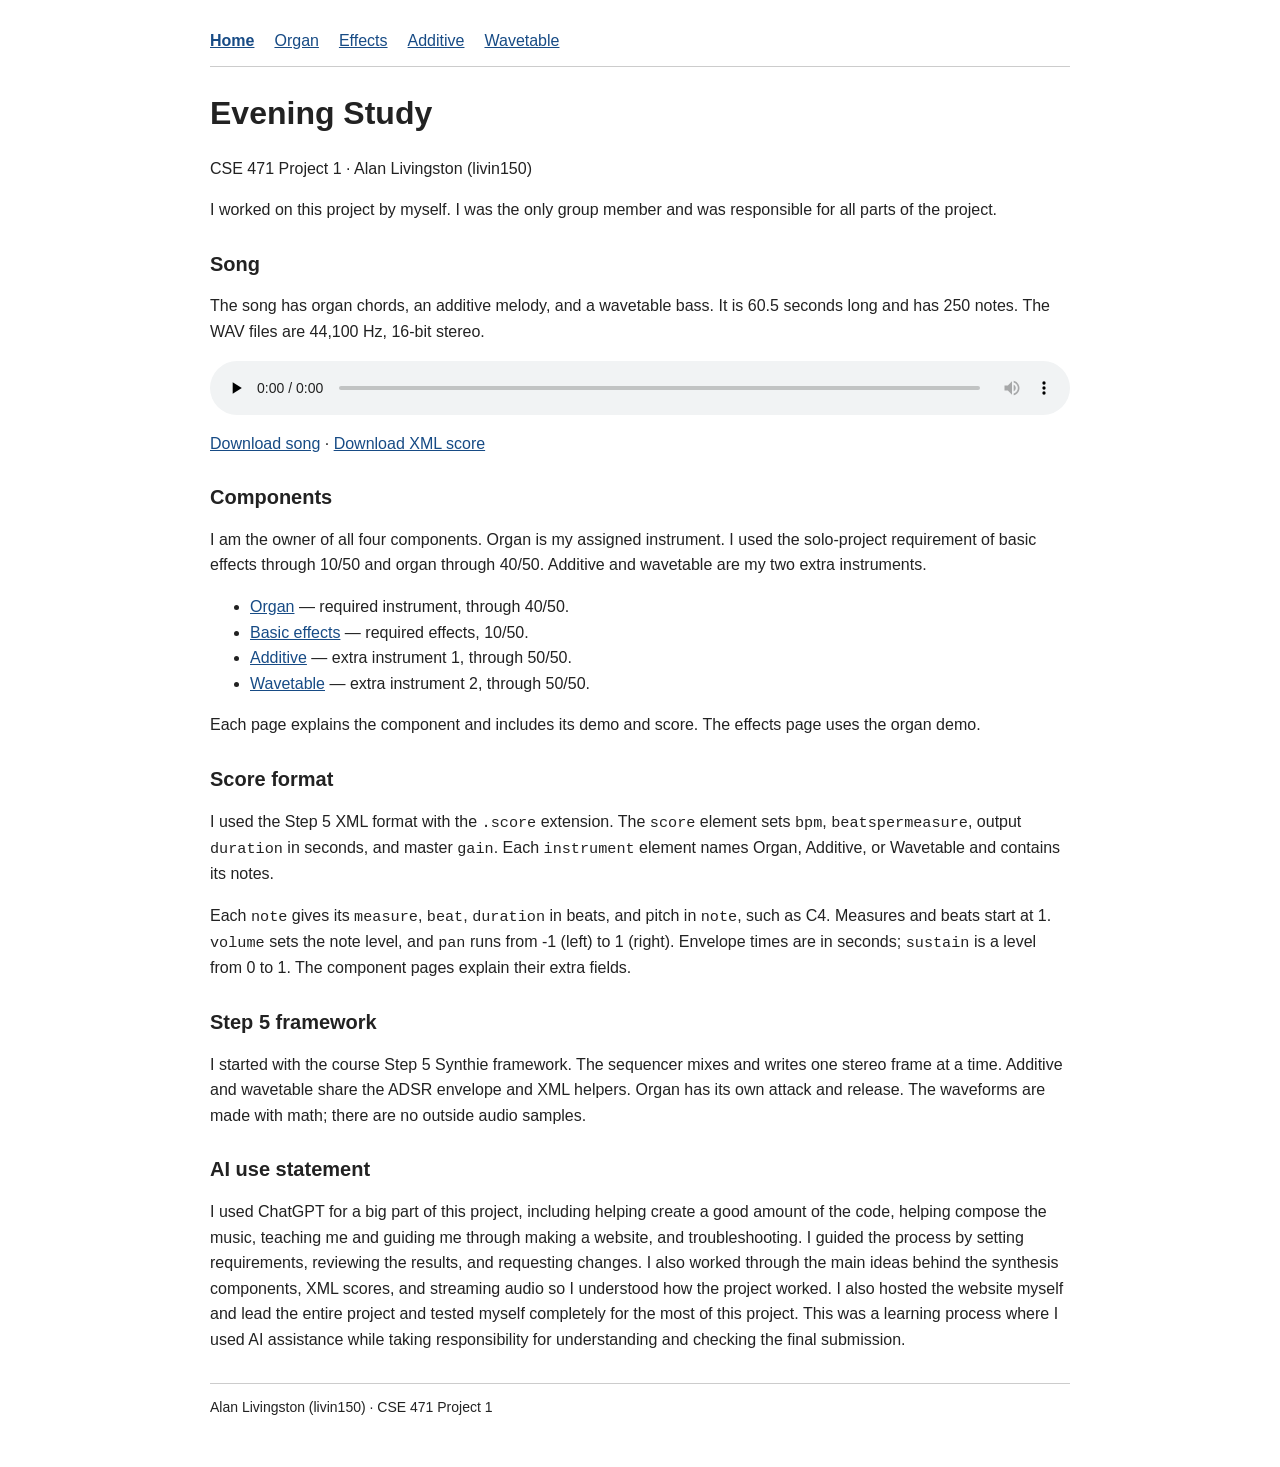
<file: index.html>
<!doctype html>
<html lang="en">
<head>
  <meta charset="utf-8">
  <meta name="viewport" content="width=device-width, initial-scale=1">
  <title>Evening Study | CSE 471 Project 1</title>
  <link rel="stylesheet" href="style.css">
</head>
<body>
  <nav aria-label="Project pages">
    <a href="index.html" aria-current="page">Home</a>
    <a href="organ.html">Organ</a>
    <a href="effects.html">Effects</a>
    <a href="additive.html">Additive</a>
    <a href="wavetable.html">Wavetable</a>
  </nav>
  <main>
    <h1>Evening Study</h1>
    <p>CSE 471 Project 1 &middot; Alan Livingston (livin150)</p>
    <p>I worked on this project by myself. I was the only group member and was responsible for all parts of the project.</p>
    <h2>Song</h2>
    <p>The song has organ chords, an additive melody, and a wavetable bass. It is 60.5 seconds long and has 250 notes. The WAV files are 44,100 Hz, 16-bit stereo.</p>
    <audio controls preload="none" src="audio/evening-study.wav">Use the WAV link below to play the song.</audio>
    <p><a href="audio/evening-study.wav" download>Download song</a> &middot; <a href="scores/evening-study.score" download>Download XML score</a></p>
    <h2>Components</h2>
    <p>I am the owner of all four components. Organ is my assigned instrument. I used the solo-project requirement of basic effects through 10/50 and organ through 40/50. Additive and wavetable are my two extra instruments.</p>
    <ul>
      <li><a href="organ.html">Organ</a> &mdash; required instrument, through 40/50.</li>
      <li><a href="effects.html">Basic effects</a> &mdash; required effects, 10/50.</li>
      <li><a href="additive.html">Additive</a> &mdash; extra instrument 1, through 50/50.</li>
      <li><a href="wavetable.html">Wavetable</a> &mdash; extra instrument 2, through 50/50.</li>
    </ul>
    <p>Each page explains the component and includes its demo and score. The effects page uses the organ demo.</p>
    <h2>Score format</h2>
    <p>I used the Step 5 XML format with the <code>.score</code> extension. The <code>score</code> element sets <code>bpm</code>, <code>beatspermeasure</code>, output <code>duration</code> in seconds, and master <code>gain</code>. Each <code>instrument</code> element names Organ, Additive, or Wavetable and contains its notes.</p>
    <p>Each <code>note</code> gives its <code>measure</code>, <code>beat</code>, <code>duration</code> in beats, and pitch in <code>note</code>, such as C4. Measures and beats start at 1. <code>volume</code> sets the note level, and <code>pan</code> runs from -1 (left) to 1 (right). Envelope times are in seconds; <code>sustain</code> is a level from 0 to 1. The component pages explain their extra fields.</p>
    <h2>Step 5 framework</h2>
    <p>I started with the course Step 5 Synthie framework. The sequencer mixes and writes one stereo frame at a time. Additive and wavetable share the ADSR envelope and XML helpers. Organ has its own attack and release. The waveforms are made with math; there are no outside audio samples.</p>
    <h2>AI use statement</h2>
    <p>I used ChatGPT for a big part of this project, including helping create a good amount of the code, helping compose the music, teaching me and guiding me through making a website, and troubleshooting. I guided the process by setting requirements, reviewing the results, and requesting changes. I also worked through the main ideas behind the synthesis components, XML scores, and streaming audio so I understood how the project worked. I also hosted the website myself and lead the entire project and tested myself completely for the most of this project. This was a learning process where I used AI assistance while taking responsibility for understanding and checking the final submission.</p>
  </main>
  <footer>Alan Livingston (livin150) &middot; CSE 471 Project 1</footer>
</body>
</html>
</file>
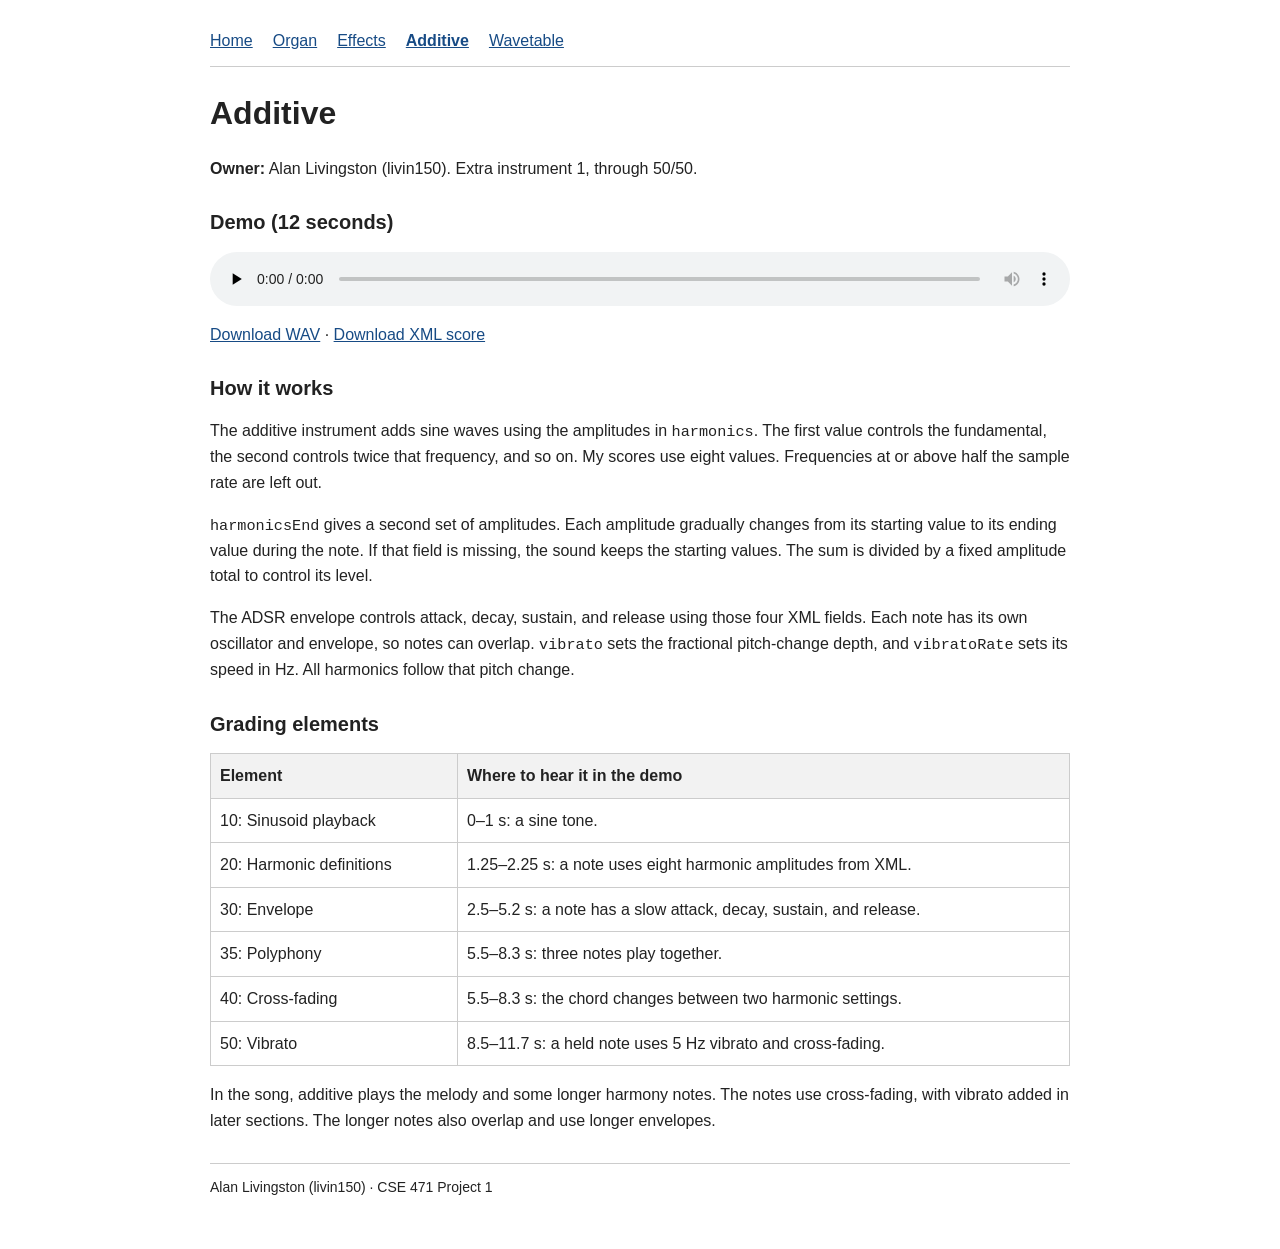
<file: additive.html>
<!doctype html>
<html lang="en">
<head>
  <meta charset="utf-8">
  <meta name="viewport" content="width=device-width, initial-scale=1">
  <title>Additive | CSE 471 Project 1</title>
  <link rel="stylesheet" href="style.css">
</head>
<body>
  <nav aria-label="Project pages">
    <a href="index.html">Home</a>
    <a href="organ.html">Organ</a>
    <a href="effects.html">Effects</a>
    <a href="additive.html" aria-current="page">Additive</a>
    <a href="wavetable.html">Wavetable</a>
  </nav>
  <main>
    <h1>Additive</h1>
    <p><strong>Owner:</strong> Alan Livingston (livin150). Extra instrument 1, through 50/50.</p>
    <h2>Demo (12 seconds)</h2>
    <audio controls preload="none" src="audio/additive-demo.wav">Use the WAV link below to play the demo.</audio>
    <p><a href="audio/additive-demo.wav" download>Download WAV</a> &middot; <a href="scores/additive-demo.score" download>Download XML score</a></p>
    <h2>How it works</h2>
    <p>The additive instrument adds sine waves using the amplitudes in <code>harmonics</code>. The first value controls the fundamental, the second controls twice that frequency, and so on. My scores use eight values. Frequencies at or above half the sample rate are left out.</p>
    <p><code>harmonicsEnd</code> gives a second set of amplitudes. Each amplitude gradually changes from its starting value to its ending value during the note. If that field is missing, the sound keeps the starting values. The sum is divided by a fixed amplitude total to control its level.</p>
    <p>The ADSR envelope controls attack, decay, sustain, and release using those four XML fields. Each note has its own oscillator and envelope, so notes can overlap. <code>vibrato</code> sets the fractional pitch-change depth, and <code>vibratoRate</code> sets its speed in Hz. All harmonics follow that pitch change.</p>
    <h2>Grading elements</h2>
    <table>
      <thead>
        <tr><th scope="col">Element</th><th scope="col">Where to hear it in the demo</th></tr>
      </thead>
      <tbody>
        <tr><td>10: Sinusoid playback</td><td>0&ndash;1 s: a sine tone.</td></tr>
        <tr><td>20: Harmonic definitions</td><td>1.25&ndash;2.25 s: a note uses eight harmonic amplitudes from XML.</td></tr>
        <tr><td>30: Envelope</td><td>2.5&ndash;5.2 s: a note has a slow attack, decay, sustain, and release.</td></tr>
        <tr><td>35: Polyphony</td><td>5.5&ndash;8.3 s: three notes play together.</td></tr>
        <tr><td>40: Cross-fading</td><td>5.5&ndash;8.3 s: the chord changes between two harmonic settings.</td></tr>
        <tr><td>50: Vibrato</td><td>8.5&ndash;11.7 s: a held note uses 5 Hz vibrato and cross-fading.</td></tr>
      </tbody>
    </table>
    <p>In the song, additive plays the melody and some longer harmony notes. The notes use cross-fading, with vibrato added in later sections. The longer notes also overlap and use longer envelopes.</p>
  </main>
  <footer>Alan Livingston (livin150) &middot; CSE 471 Project 1</footer>
</body>
</html>
</file>
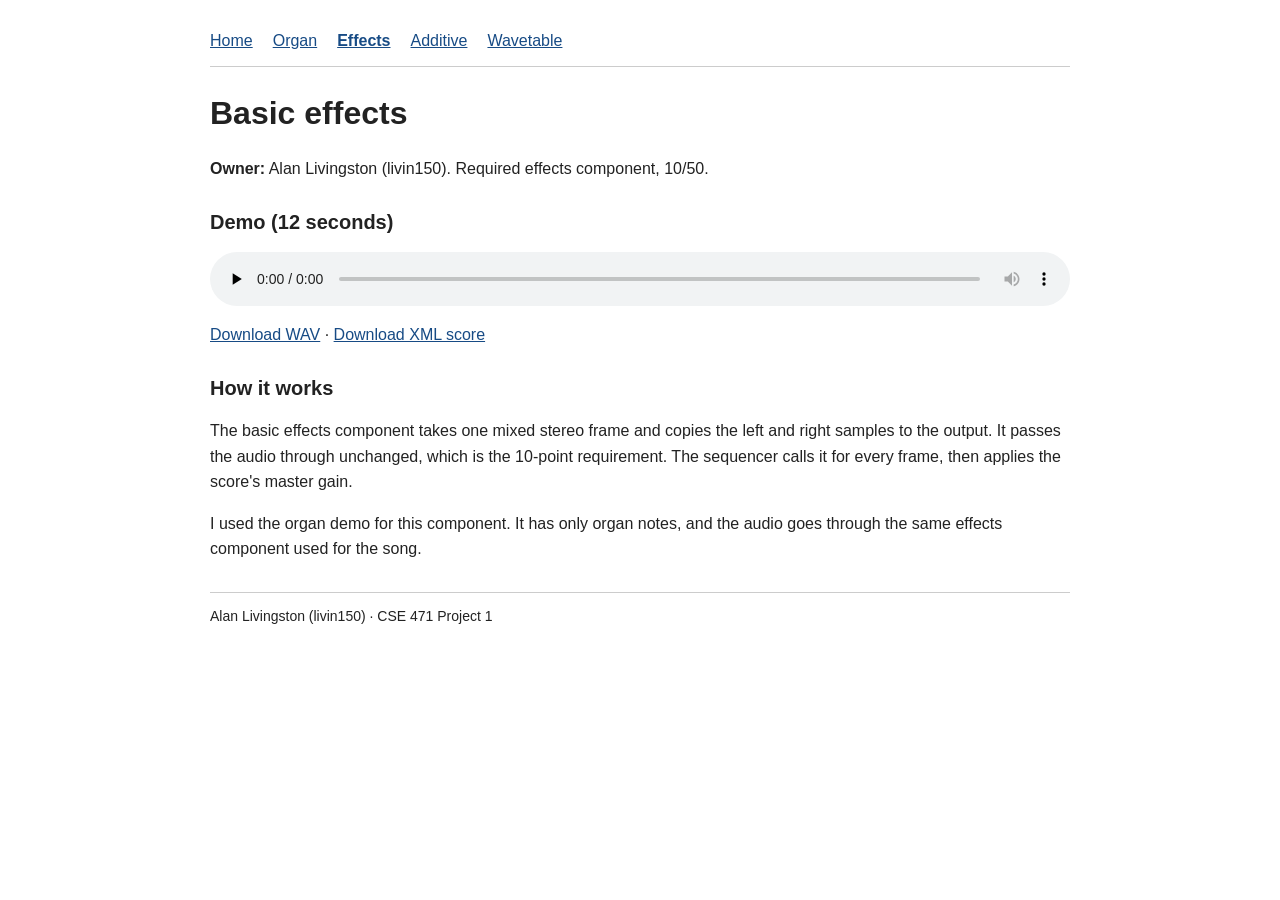
<file: effects.html>
<!doctype html>
<html lang="en">
<head>
  <meta charset="utf-8">
  <meta name="viewport" content="width=device-width, initial-scale=1">
  <title>Basic effects | CSE 471 Project 1</title>
  <link rel="stylesheet" href="style.css">
</head>
<body>
  <nav aria-label="Project pages">
    <a href="index.html">Home</a>
    <a href="organ.html">Organ</a>
    <a href="effects.html" aria-current="page">Effects</a>
    <a href="additive.html">Additive</a>
    <a href="wavetable.html">Wavetable</a>
  </nav>
  <main>
    <h1>Basic effects</h1>
    <p><strong>Owner:</strong> Alan Livingston (livin150). Required effects component, 10/50.</p>
    <h2>Demo (12 seconds)</h2>
    <audio controls preload="none" src="audio/organ-demo.wav">Use the WAV link below to play the demo.</audio>
    <p><a href="audio/organ-demo.wav" download>Download WAV</a> &middot; <a href="scores/organ-demo.score" download>Download XML score</a></p>
    <h2>How it works</h2>
    <p>The basic effects component takes one mixed stereo frame and copies the left and right samples to the output. It passes the audio through unchanged, which is the 10-point requirement. The sequencer calls it for every frame, then applies the score's master gain.</p>
    <p>I used the organ demo for this component. It has only organ notes, and the audio goes through the same effects component used for the song.</p>
  </main>
  <footer>Alan Livingston (livin150) &middot; CSE 471 Project 1</footer>
</body>
</html>
</file>
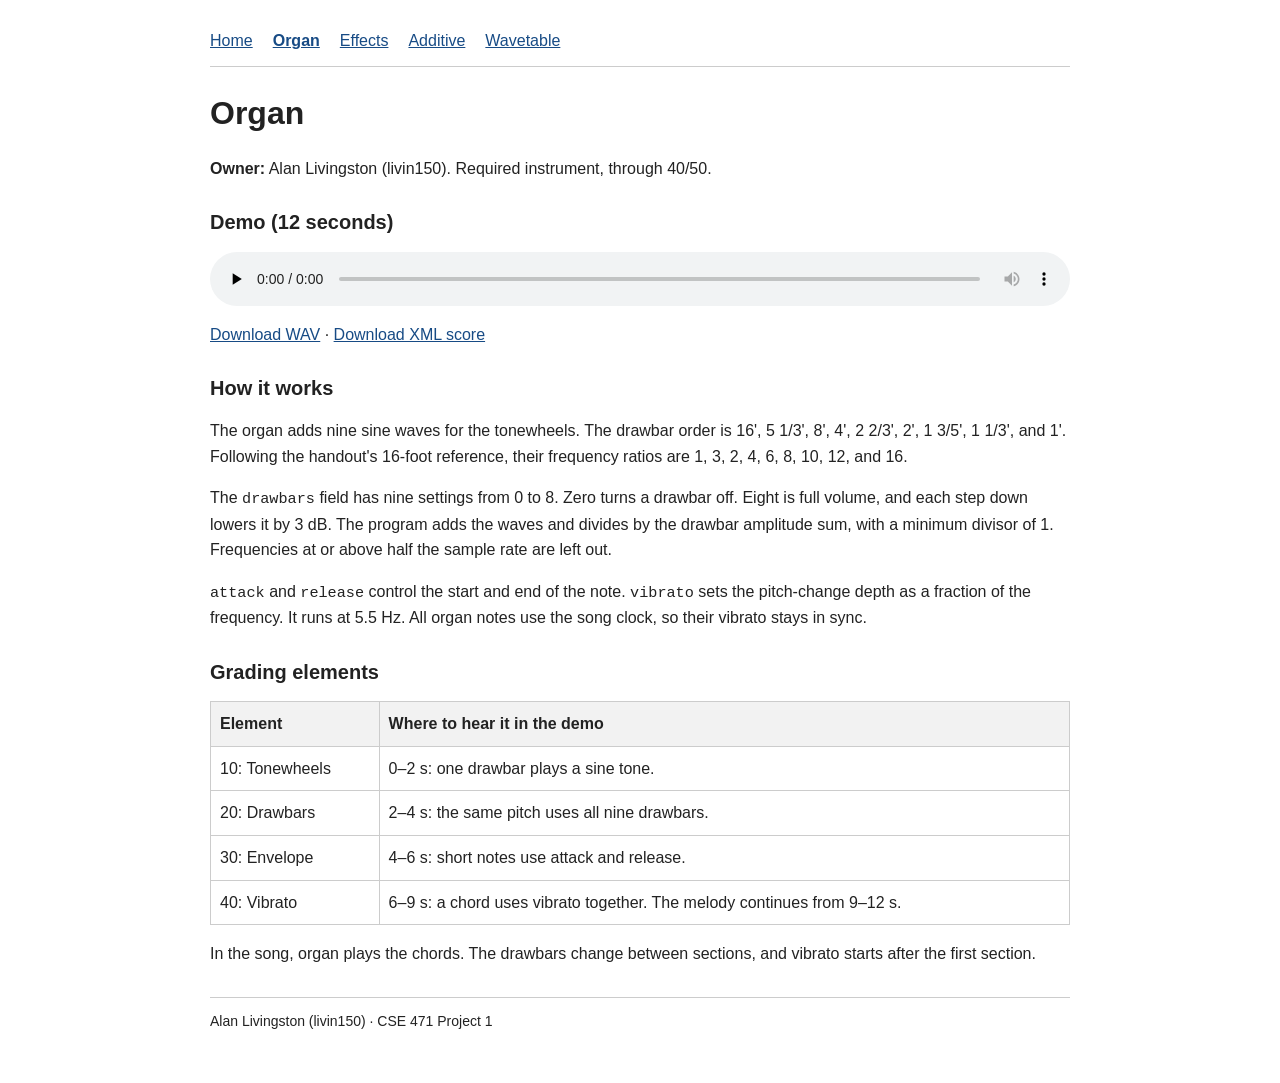
<file: organ.html>
<!doctype html>
<html lang="en">
<head>
  <meta charset="utf-8">
  <meta name="viewport" content="width=device-width, initial-scale=1">
  <title>Organ | CSE 471 Project 1</title>
  <link rel="stylesheet" href="style.css">
</head>
<body>
  <nav aria-label="Project pages">
    <a href="index.html">Home</a>
    <a href="organ.html" aria-current="page">Organ</a>
    <a href="effects.html">Effects</a>
    <a href="additive.html">Additive</a>
    <a href="wavetable.html">Wavetable</a>
  </nav>
  <main>
    <h1>Organ</h1>
    <p><strong>Owner:</strong> Alan Livingston (livin150). Required instrument, through 40/50.</p>
    <h2>Demo (12 seconds)</h2>
    <audio controls preload="none" src="audio/organ-demo.wav">Use the WAV link below to play the demo.</audio>
    <p><a href="audio/organ-demo.wav" download>Download WAV</a> &middot; <a href="scores/organ-demo.score" download>Download XML score</a></p>
    <h2>How it works</h2>
    <p>The organ adds nine sine waves for the tonewheels. The drawbar order is 16', 5 1/3', 8', 4', 2 2/3', 2', 1 3/5', 1 1/3', and 1'. Following the handout's 16-foot reference, their frequency ratios are 1, 3, 2, 4, 6, 8, 10, 12, and 16.</p>
    <p>The <code>drawbars</code> field has nine settings from 0 to 8. Zero turns a drawbar off. Eight is full volume, and each step down lowers it by 3 dB. The program adds the waves and divides by the drawbar amplitude sum, with a minimum divisor of 1. Frequencies at or above half the sample rate are left out.</p>
    <p><code>attack</code> and <code>release</code> control the start and end of the note. <code>vibrato</code> sets the pitch-change depth as a fraction of the frequency. It runs at 5.5 Hz. All organ notes use the song clock, so their vibrato stays in sync.</p>
    <h2>Grading elements</h2>
    <table>
      <thead>
        <tr><th scope="col">Element</th><th scope="col">Where to hear it in the demo</th></tr>
      </thead>
      <tbody>
        <tr><td>10: Tonewheels</td><td>0&ndash;2 s: one drawbar plays a sine tone.</td></tr>
        <tr><td>20: Drawbars</td><td>2&ndash;4 s: the same pitch uses all nine drawbars.</td></tr>
        <tr><td>30: Envelope</td><td>4&ndash;6 s: short notes use attack and release.</td></tr>
        <tr><td>40: Vibrato</td><td>6&ndash;9 s: a chord uses vibrato together. The melody continues from 9&ndash;12 s.</td></tr>
      </tbody>
    </table>
    <p>In the song, organ plays the chords. The drawbars change between sections, and vibrato starts after the first section.</p>
  </main>
  <footer>Alan Livingston (livin150) &middot; CSE 471 Project 1</footer>
</body>
</html>
</file>
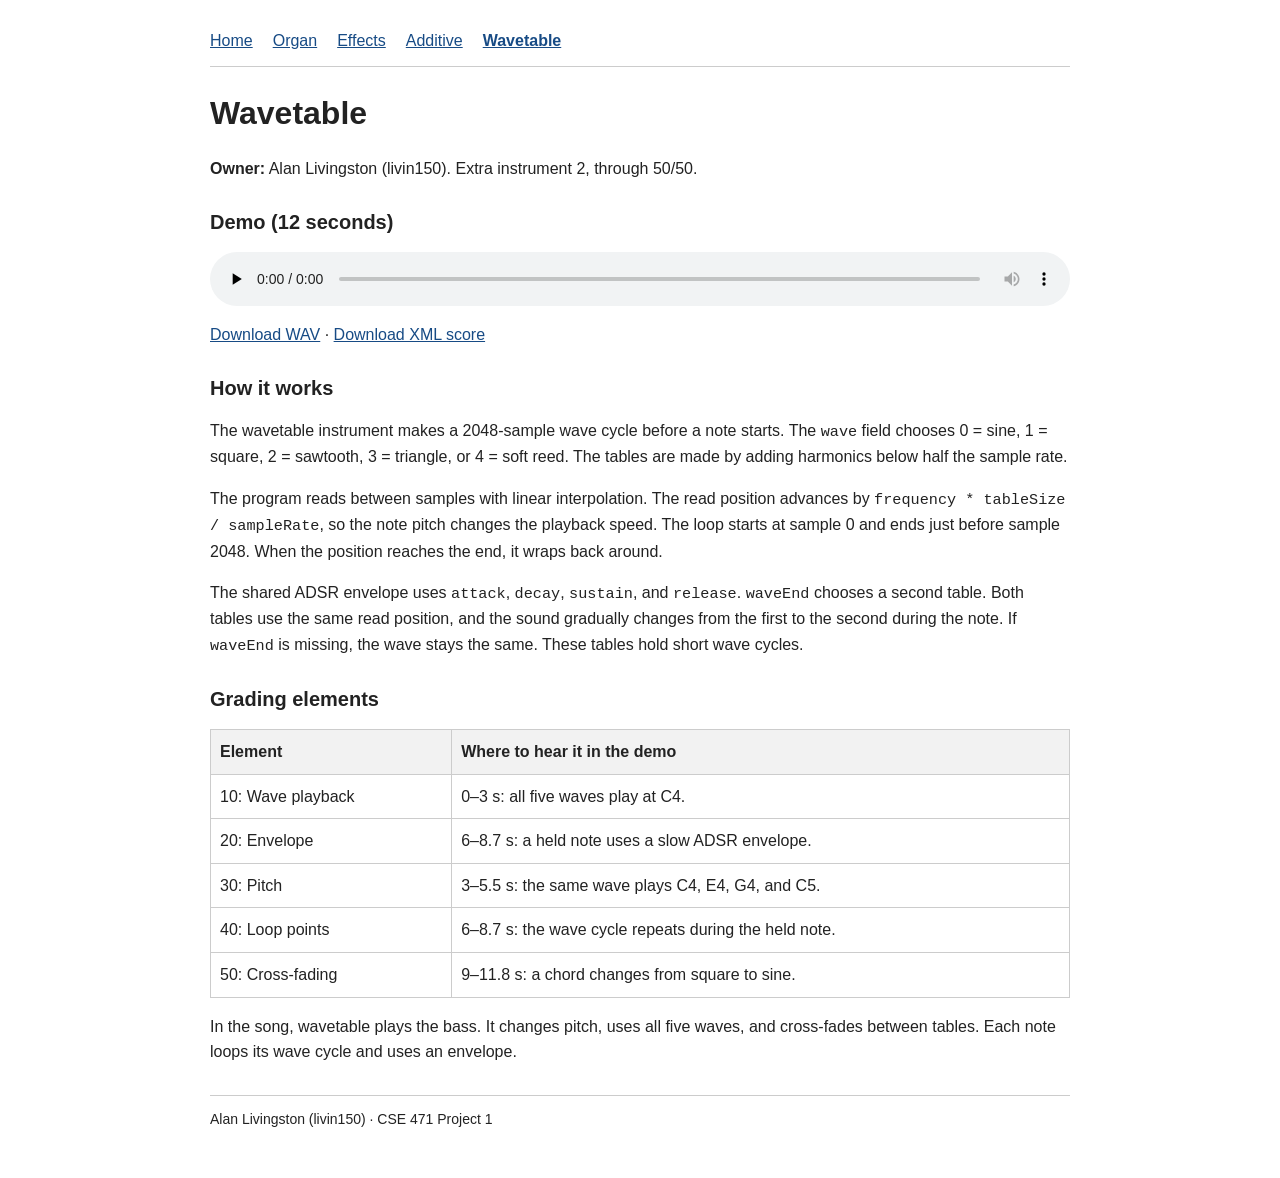
<file: wavetable.html>
<!doctype html>
<html lang="en">
<head>
  <meta charset="utf-8">
  <meta name="viewport" content="width=device-width, initial-scale=1">
  <title>Wavetable | CSE 471 Project 1</title>
  <link rel="stylesheet" href="style.css">
</head>
<body>
  <nav aria-label="Project pages">
    <a href="index.html">Home</a>
    <a href="organ.html">Organ</a>
    <a href="effects.html">Effects</a>
    <a href="additive.html">Additive</a>
    <a href="wavetable.html" aria-current="page">Wavetable</a>
  </nav>
  <main>
    <h1>Wavetable</h1>
    <p><strong>Owner:</strong> Alan Livingston (livin150). Extra instrument 2, through 50/50.</p>
    <h2>Demo (12 seconds)</h2>
    <audio controls preload="none" src="audio/wavetable-demo.wav">Use the WAV link below to play the demo.</audio>
    <p><a href="audio/wavetable-demo.wav" download>Download WAV</a> &middot; <a href="scores/wavetable-demo.score" download>Download XML score</a></p>
    <h2>How it works</h2>
    <p>The wavetable instrument makes a 2048-sample wave cycle before a note starts. The <code>wave</code> field chooses 0 = sine, 1 = square, 2 = sawtooth, 3 = triangle, or 4 = soft reed. The tables are made by adding harmonics below half the sample rate.</p>
    <p>The program reads between samples with linear interpolation. The read position advances by <code>frequency * tableSize / sampleRate</code>, so the note pitch changes the playback speed. The loop starts at sample 0 and ends just before sample 2048. When the position reaches the end, it wraps back around.</p>
    <p>The shared ADSR envelope uses <code>attack</code>, <code>decay</code>, <code>sustain</code>, and <code>release</code>. <code>waveEnd</code> chooses a second table. Both tables use the same read position, and the sound gradually changes from the first to the second during the note. If <code>waveEnd</code> is missing, the wave stays the same. These tables hold short wave cycles.</p>
    <h2>Grading elements</h2>
    <table>
      <thead>
        <tr><th scope="col">Element</th><th scope="col">Where to hear it in the demo</th></tr>
      </thead>
      <tbody>
        <tr><td>10: Wave playback</td><td>0&ndash;3 s: all five waves play at C4.</td></tr>
        <tr><td>20: Envelope</td><td>6&ndash;8.7 s: a held note uses a slow ADSR envelope.</td></tr>
        <tr><td>30: Pitch</td><td>3&ndash;5.5 s: the same wave plays C4, E4, G4, and C5.</td></tr>
        <tr><td>40: Loop points</td><td>6&ndash;8.7 s: the wave cycle repeats during the held note.</td></tr>
        <tr><td>50: Cross-fading</td><td>9&ndash;11.8 s: a chord changes from square to sine.</td></tr>
      </tbody>
    </table>
    <p>In the song, wavetable plays the bass. It changes pitch, uses all five waves, and cross-fades between tables. Each note loops its wave cycle and uses an envelope.</p>
  </main>
  <footer>Alan Livingston (livin150) &middot; CSE 471 Project 1</footer>
</body>
</html>
</file>
<file: style.css>
body {
  max-width: 860px;
  margin: 28px auto;
  padding: 0 18px 24px;
  font: 16px/1.6 Arial, sans-serif;
  color: #222;
  background: #fff;
}

nav {
  display: flex;
  flex-wrap: wrap;
  gap: 8px 20px;
  padding-bottom: 12px;
  border-bottom: 1px solid #ccc;
}

a { color: #174b85; }
nav a[aria-current="page"] { font-weight: bold; }
h1, h2 { line-height: 1.3; }
h1 { margin-top: 26px; }
h2 { margin-top: 28px; font-size: 1.25em; }

audio {
  display: block;
  width: 100%;
  margin: 12px 0;
}

table {
  width: 100%;
  border-collapse: collapse;
  margin: 16px 0;
}

th, td {
  padding: 9px;
  border: 1px solid #ccc;
  text-align: left;
  vertical-align: top;
  overflow-wrap: anywhere;
}

th { background: #f2f2f2; }
pre { overflow-x: auto; padding: 14px; background: #f2f2f2; }
code { font-size: 0.95em; }
footer {
  margin-top: 30px;
  padding-top: 12px;
  border-top: 1px solid #ccc;
  font-size: 14px;
}
</file>
